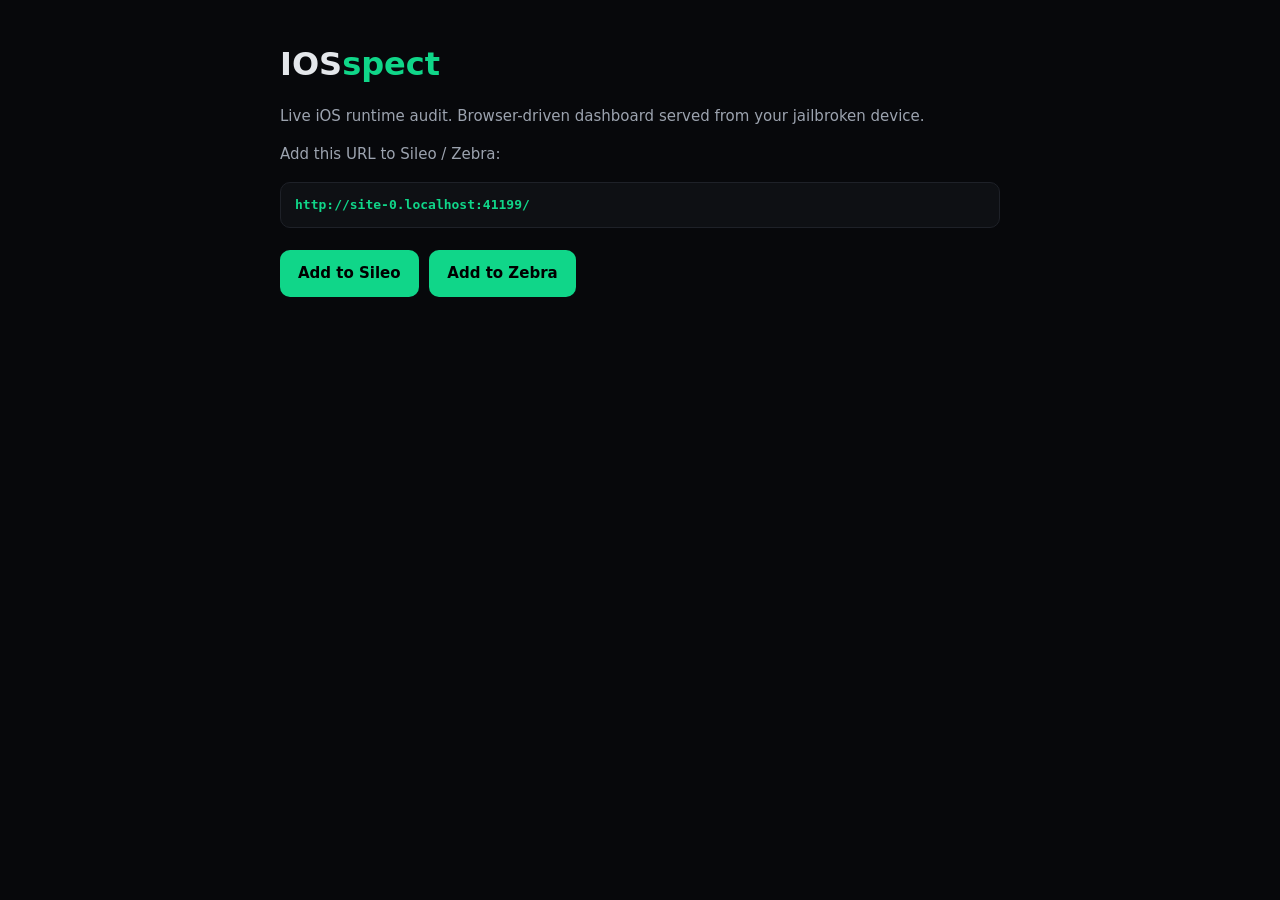
<file: index.html>
<!doctype html>
<html lang="en">
<head>
<meta charset="utf-8">
<title>IOSspect repo</title>
<meta name="viewport" content="width=device-width, initial-scale=1">
<style>
  :root { color-scheme: dark; }
  body {
    margin: 0; padding: 40px 24px;
    background: #07080b; color: #e4e7eb;
    font: 15px/1.55 -apple-system, BlinkMacSystemFont, Inter, system-ui, sans-serif;
    max-width: 720px; margin-left: auto; margin-right: auto;
  }
  h1 { font-size: 32px; margin: 0 0 8px; }
  h1 .green { color: #10D689; }
  p { color: #9ca3af; }
  .btn {
    display: inline-block;
    background: #10D689; color: #000;
    padding: 12px 18px; border-radius: 10px;
    font-weight: 700; text-decoration: none;
    margin: 6px 6px 6px 0;
  }
  .url-row {
    display: flex; gap: 8px;
    background: #0e1014; border: 1px solid #1e2128;
    border-radius: 10px; padding: 12px 14px; align-items: center;
    margin: 16px 0;
    font-family: 'JetBrains Mono', ui-monospace, Menlo, Consolas, monospace;
    font-size: 13px;
    word-break: break-all;
  }
  .url-row b { color: #10D689; }
  code { background: #0e1014; padding: 2px 6px; border-radius: 4px; }
  a { color: #10D689; }
</style>
</head>
<body>
  <h1>IOS<span class="green">spect</span></h1>
  <p>Live iOS runtime audit. Browser-driven dashboard served from your jailbroken device.</p>

  <p>Add this URL to Sileo / Zebra:</p>
  <div class="url-row"><b id="repo-url">https://thecybersandeep.github.io/iosspect/</b></div>

  <a class="btn" href="sileo://source/https://thecybersandeep.github.io/iosspect/">Add to Sileo</a>
  <a class="btn" href="zbra://sources/add/https://thecybersandeep.github.io/iosspect/">Add to Zebra</a>

  <script>
    // Replace placeholder with the actual page origin so the page
    // self-documents whatever URL it was loaded from.
    const here = location.origin + location.pathname.replace(/[^/]*$/, '');
    document.getElementById('repo-url').textContent = here;
    document.querySelectorAll('a.btn').forEach(a => {
      a.href = a.href.replace('https://thecybersandeep.github.io/iosspect/', here);
    });
  </script>
</body>
</html>
</file>
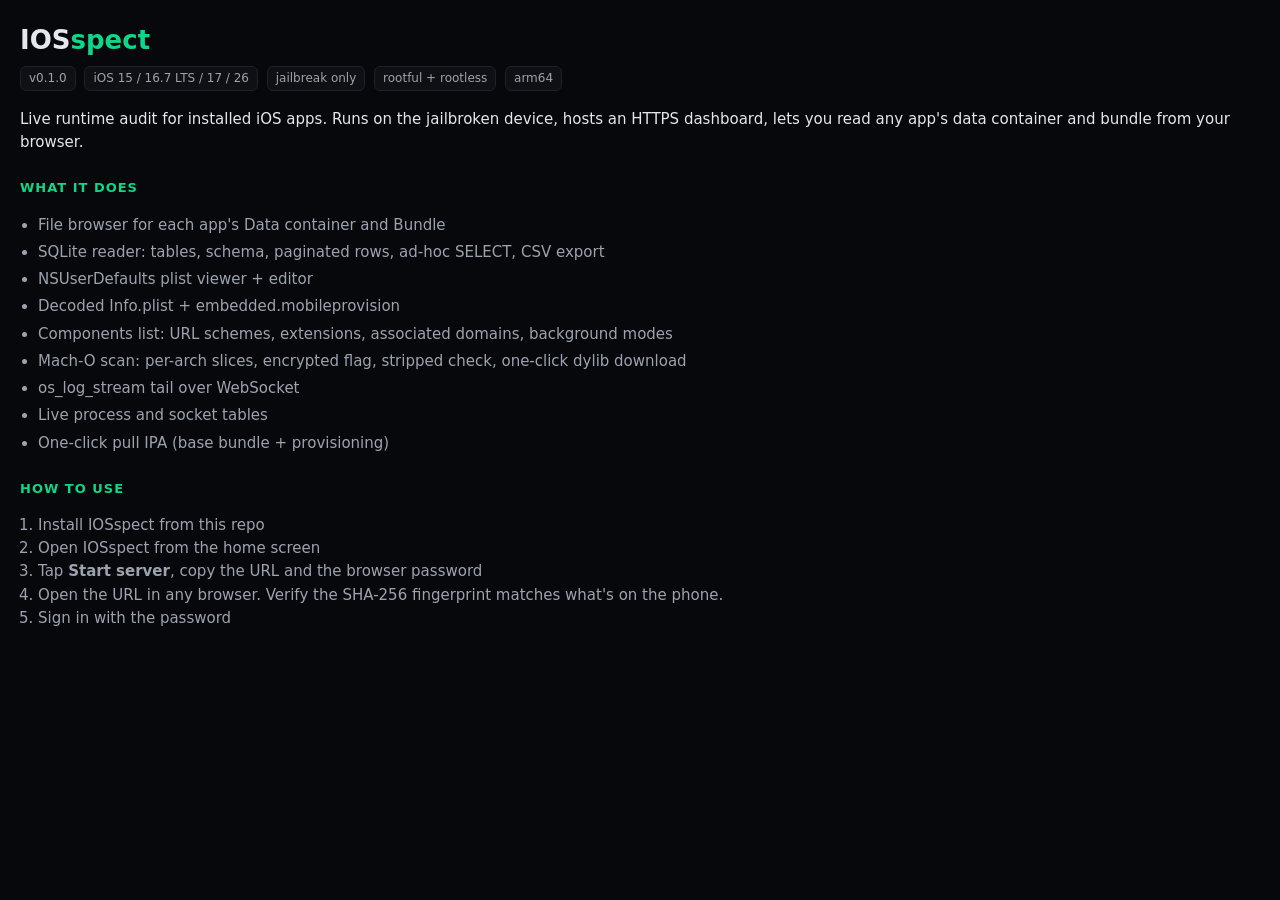
<file: depictions/com.iosspect.tool.html>
<!doctype html>
<html lang="en">
<head>
<meta charset="utf-8">
<title>IOSspect</title>
<meta name="viewport" content="width=device-width, initial-scale=1">
<style>
  :root { color-scheme: dark; }
  body {
    margin: 0; padding: 20px;
    background: #07080b; color: #e4e7eb;
    font: 15px/1.55 -apple-system, BlinkMacSystemFont, system-ui, sans-serif;
  }
  h1 { font-size: 26px; margin: 0 0 4px; }
  h1 .green { color: #10D689; }
  h2 { color: #10D689; font-size: 13px; margin: 24px 0 8px;
       text-transform: uppercase; letter-spacing: 1px; font-weight: 700; }
  ul { padding-left: 18px; color: #9ca3af; }
  ul li { margin-bottom: 4px; }
  .pill {
    display: inline-block; background: #0e1014; border: 1px solid #1e2128;
    border-radius: 6px; padding: 2px 8px; font-size: 12px; margin: 2px 4px 2px 0;
    color: #9ca3af;
  }
</style>
</head>
<body>
  <h1>IOS<span class="green">spect</span></h1>
  <div>
    <span class="pill">v0.1.0</span>
    <span class="pill">iOS 15 / 16.7 LTS / 17 / 26</span>
    <span class="pill">jailbreak only</span>
    <span class="pill">rootful + rootless</span>
    <span class="pill">arm64</span>
  </div>
  <p>Live runtime audit for installed iOS apps. Runs on the jailbroken device, hosts an HTTPS dashboard, lets you read any app's data container and bundle from your browser.</p>

  <h2>What it does</h2>
  <ul>
    <li>File browser for each app's Data container and Bundle</li>
    <li>SQLite reader: tables, schema, paginated rows, ad-hoc SELECT, CSV export</li>
    <li>NSUserDefaults plist viewer + editor</li>
    <li>Decoded Info.plist + embedded.mobileprovision</li>
    <li>Components list: URL schemes, extensions, associated domains, background modes</li>
    <li>Mach-O scan: per-arch slices, encrypted flag, stripped check, one-click dylib download</li>
    <li>os_log_stream tail over WebSocket</li>
    <li>Live process and socket tables</li>
    <li>One-click pull IPA (base bundle + provisioning)</li>
  </ul>

  <h2>How to use</h2>
  <ol style="padding-left: 18px; color: #9ca3af;">
    <li>Install IOSspect from this repo</li>
    <li>Open IOSspect from the home screen</li>
    <li>Tap <b>Start server</b>, copy the URL and the browser password</li>
    <li>Open the URL in any browser. Verify the SHA-256 fingerprint matches what's on the phone.</li>
    <li>Sign in with the password</li>
  </ol>

</body>
</html>
</file>
